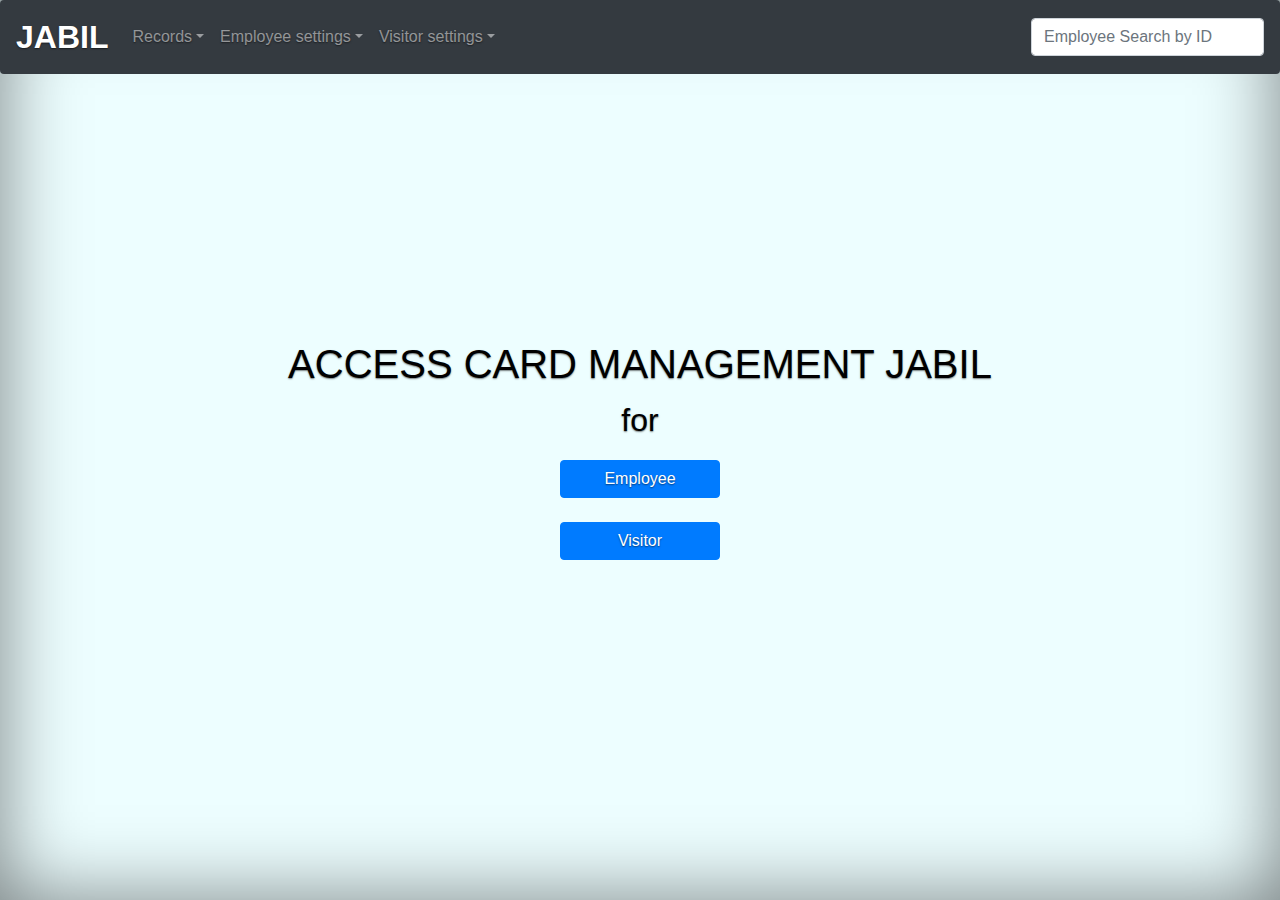
<file: index.html>
<!doctype html>
<html lang="en">
   <head>
      <meta charset="utf-8">
      <meta name="viewport" content="width=device-width, initial-scale=1, shrink-to-fit=no">
      <meta name="description" content="Jabil GBC access card record">
      <meta http-equiv="refresh" content="300;url=login.html" />
      <link rel="icon" href="jabil.png">
      <title>Jabil GBC ACCESS CARD HOME PAGE</title>
      <!-- Bootstrap core CSS -->
      <link href="css/bootstrap.min.css" rel="stylesheet">
      <!-- Custom styles for this template -->
      <link href="cover.css" rel="stylesheet">
   </head>
   <body class="text-center">
      <div class="cover-container d-flex w-100 h-100 p-2 mx-auto flex-column">
         <header class="masthead mb-auto">
            <div class="inner">
            <nav class="navbar navbar-expand-lg navbar-dark fixed-top bg-dark rounded">
               <a class="navbar-brand font-weight-bold"" href="index.html">JABIL</a>
              <button class="navbar-toggler" type="button" data-toggle="collapse" data-target="#navbarsExample05" aria-controls="navbarsExample05" aria-expanded="false" aria-label="Toggle navigation">
                <span class="navbar-toggler-icon"></span>
              </button>

              <div class="collapse navbar-collapse" id="navbarsExample05">
                <ul class="navbar-nav mr-auto">
                  <li class="nav-item dropdown">
                    <a class="nav-link dropdown-toggle" id="dropdown05" data-toggle="dropdown" aria-haspopup="true" aria-expanded="false">Records</a>
                    <div class="dropdown-menu" aria-labelledby="dropdown05">
                      <a class="dropdown-item" href="parkingwinners.php">Parking Winners</a>
                      <a class="dropdown-item" href="displayvisitors.php">Visitors</a>
                      <a class="dropdown-item" href="specialN.php">Special Need</a>                       
                      <a class="dropdown-item" href="displayallemployee.php">All employee</a>                      
                    </div>
                  </li>
                  <li class="nav-item dropdown">
                    <a class="nav-link dropdown-toggle" id="dropdown05" data-toggle="dropdown" aria-haspopup="true" aria-expanded="false">Employee settings</a>
                    <div class="dropdown-menu" aria-labelledby="dropdown05">
                      <a class="dropdown-item" href="resetdraw.html">Reset status</a>
                      <a class="dropdown-item" href="changestatus.html">Change status</a>
                    </div>
                  </li>
                  <li class="nav-item dropdown">
                    <a class="nav-link dropdown-toggle" id="dropdown05" data-toggle="dropdown" aria-haspopup="true" aria-expanded="false">Visitor settings</a>
                    <div class="dropdown-menu" aria-labelledby="dropdown05">
                      <a class="dropdown-item" href="assignserial.html">Assign Serial</a>
                      <a class="dropdown-item" href="showserial.php">Show Serial</a>
                    </div>
                  </li>

                </ul>
                <form class="form-inline my-2 my-md-0" action="employeesearch.php" method="POST">
                     <input type="number" class="form-control" name="id" id="inputID" placeholder="Employee Search by ID">
                </form>
              </div>
            </nav>
            </div>
         </header>
         <main role="main" class="inner cover">
            <h1 class="cover-heading">ACCESS CARD MANAGEMENT JABIL</h1>
            <p class="lead">for</p>
            <div>
               <a class="btn btn-primary" href="employee.html" role="button">Employee</a>
            </div>
            <div>
               <br>
               <a class="btn btn-primary" href="visitor.html" role="button">Visitor</a>
            </div>
         </main>
         <footer class="mastfoot mt-auto">
         </footer>
      </div>
      <!-- Bootstrap core JavaScript
         ================================================== -->
      <!-- Placed at the end of the document so the pages load faster -->
      <script src="https://code.jquery.com/jquery-3.3.1.slim.min.js" integrity="sha384-q8i/X+965DzO0rT7abK41JStQIAqVgRVzpbzo5smXKp4YfRvH+8abtTE1Pi6jizo" crossorigin="anonymous"></script>
      <script>window.jQuery || document.write('<script src="../../assets/js/vendor/jquery-slim.min.js"><\/script>')</script>
      <script src="js/bootstrap.min.js"></script>
   </body>
</html>
</file>
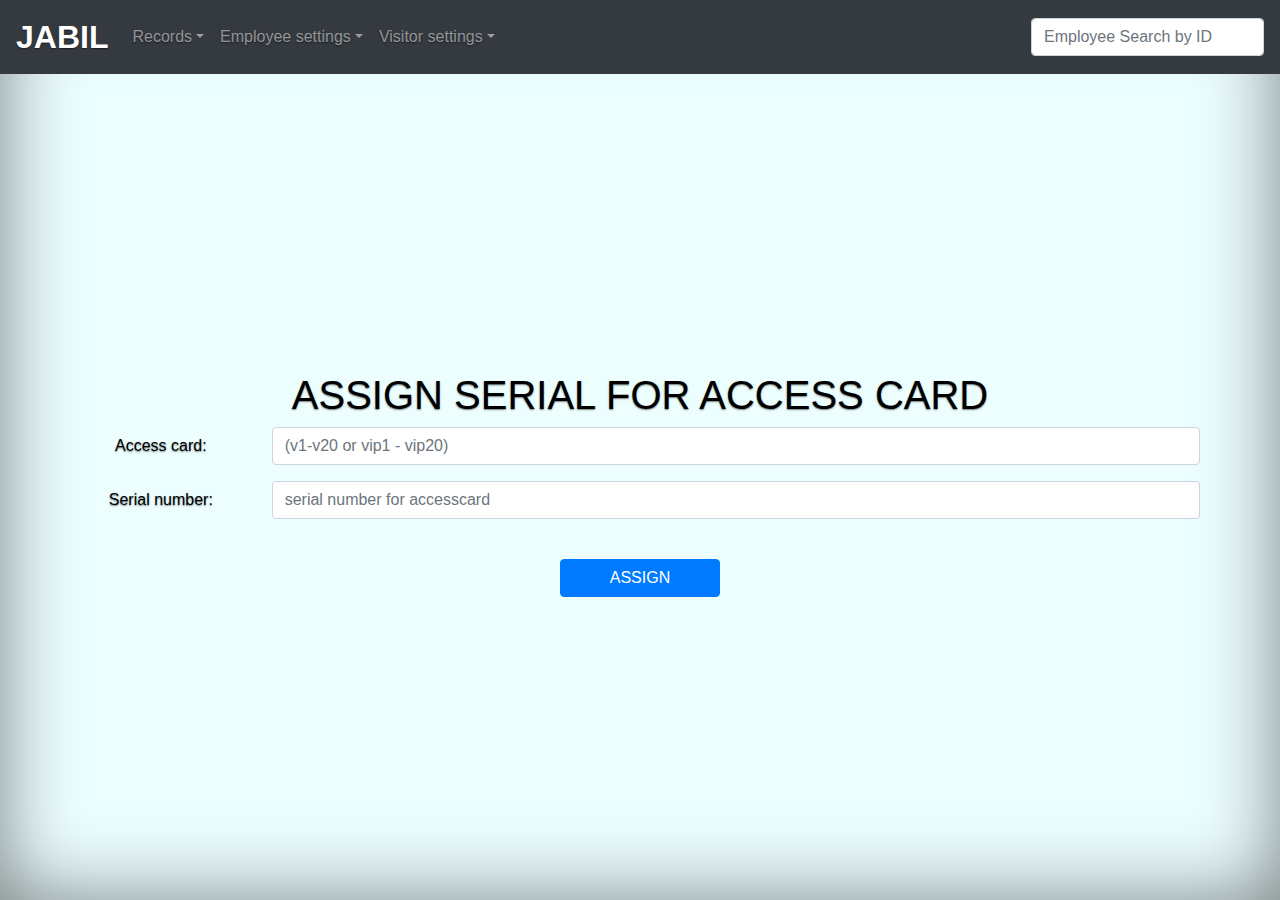
<file: assignserial.html>
<!doctype html>
<html lang="en">
   <head>
      <meta charset="utf-8">
      <meta name="viewport" content="width=device-width, initial-scale=1, shrink-to-fit=no">
      <meta name="description" content="Jabil GBC access card record">
      <link rel="icon" href="jabil.png">
      <title>Jabil GBC ASSIGN SERIAL</title>
      <!-- Bootstrap core CSS -->
      <link href="css/bootstrap.min.css" rel="stylesheet">
      <!-- Custom styles for this template -->
      <link href="cover.css" rel="stylesheet">
   </head>
   <body class="text-center">
      <div class="cover-container d-flex w-100 h-100 p-2 mx-auto flex-column">
         <header class="masthead mb-auto">
            <div class="inner">
               <nav class="navbar navbar-expand-lg navbar-dark fixed-top bg-dark">
               <a class="navbar-brand font-weight-bold"" href="index.html">JABIL</a>
              <button class="navbar-toggler" type="button" data-toggle="collapse" data-target="#navbarsExample05" aria-controls="navbarsExample05" aria-expanded="false" aria-label="Toggle navigation">
                <span class="navbar-toggler-icon"></span>
              </button>

              <div class="collapse navbar-collapse" id="navbarsExample05">
                <ul class="navbar-nav mr-auto">
                  <li class="nav-item dropdown">
                    <a class="nav-link dropdown-toggle"  id="dropdown05" data-toggle="dropdown" aria-haspopup="true" aria-expanded="false">Records</a>
                    <div class="dropdown-menu" aria-labelledby="dropdown05">
                      <a class="dropdown-item" href="parkingwinners.php">Parking Winners</a>
                      <a class="dropdown-item" href="displayvisitors.php">Visitors</a>
                      <a class="dropdown-item" href="specialN.php">Special Need</a> 
                    </div>
                  </li>
                  <li class="nav-item dropdown">
                    <a class="nav-link dropdown-toggle"  id="dropdown05" data-toggle="dropdown" aria-haspopup="true" aria-expanded="false">Employee settings</a>
                    <div class="dropdown-menu" aria-labelledby="dropdown05">
                      <a class="dropdown-item" href="resetdraw.html">Reset status</a>
                      <a class="dropdown-item" href="changestatus.html">Change status</a>
                    </div>
                  </li>
                  <li class="nav-item dropdown">
                    <a class="nav-link dropdown-toggle" id="dropdown05" data-toggle="dropdown" aria-haspopup="true" aria-expanded="false">Visitor settings</a>
                    <div class="dropdown-menu" aria-labelledby="dropdown05">
                      <a class="dropdown-item" href="assignserial.html">Assign Serial</a>
                      <a class="dropdown-item" href="showserial.php">Show Serial</a>
                    </div>
                  </li>

                </ul>
                <form class="form-inline my-2 my-md-0" action="employeesearch.php" method="POST">
                     <input type="number" class="form-control" name="id" id="inputID" placeholder="Employee Search by ID">
                </form>
              </div>
            </nav>
            </div>
            <hr style="height:35px">
         </header>
         <main role="main" class="inner cover">
            <h1 class="cover-heading">ASSIGN SERIAL FOR ACCESS CARD</h1>
            <form id="formcontainer" action="assignserial.php" method="POST">
               <div class="form-group row">
                  <label for="inputaccesscard" class="col-sm-2 col-form-label">Access card:</label>
                  <div class="col-sm-10">
                     <input type="text" class="form-control" name="accesscard" id="inputaccesscard" placeholder="(v1-v20 or vip1 - vip20)" required>
                  </div>
               </div>
               <div class="form-group row">
                  <label for="serial" class="col-sm-2 col-form-label">Serial number:</label>
                  <div class="col-sm-10">
                     <input type="number" class="form-control" name="serial" id="serial" placeholder="serial number for accesscard" required>
                  </div>
               </div>
               <br>
               <div>
                  <input type="submit" class="btn btn-primary"  value="ASSIGN">
               </div>
            </form>
         </main>
         <footer class="mastfoot mt-auto">
         </footer>
      </div>
      <!-- Bootstrap core JavaScript
         ================================================== -->
      <!-- Placed at the end of the document so the pages load faster -->
      <script src="https://code.jquery.com/jquery-3.3.1.slim.min.js" integrity="sha384-q8i/X+965DzO0rT7abK41JStQIAqVgRVzpbzo5smXKp4YfRvH+8abtTE1Pi6jizo" crossorigin="anonymous"></script>
      <script>window.jQuery || document.write('<script src="../../assets/js/vendor/jquery-slim.min.js"><\/script>')</script>
      <script src="js/bootstrap.min.js"></script>
   </body>
</html>
</file>
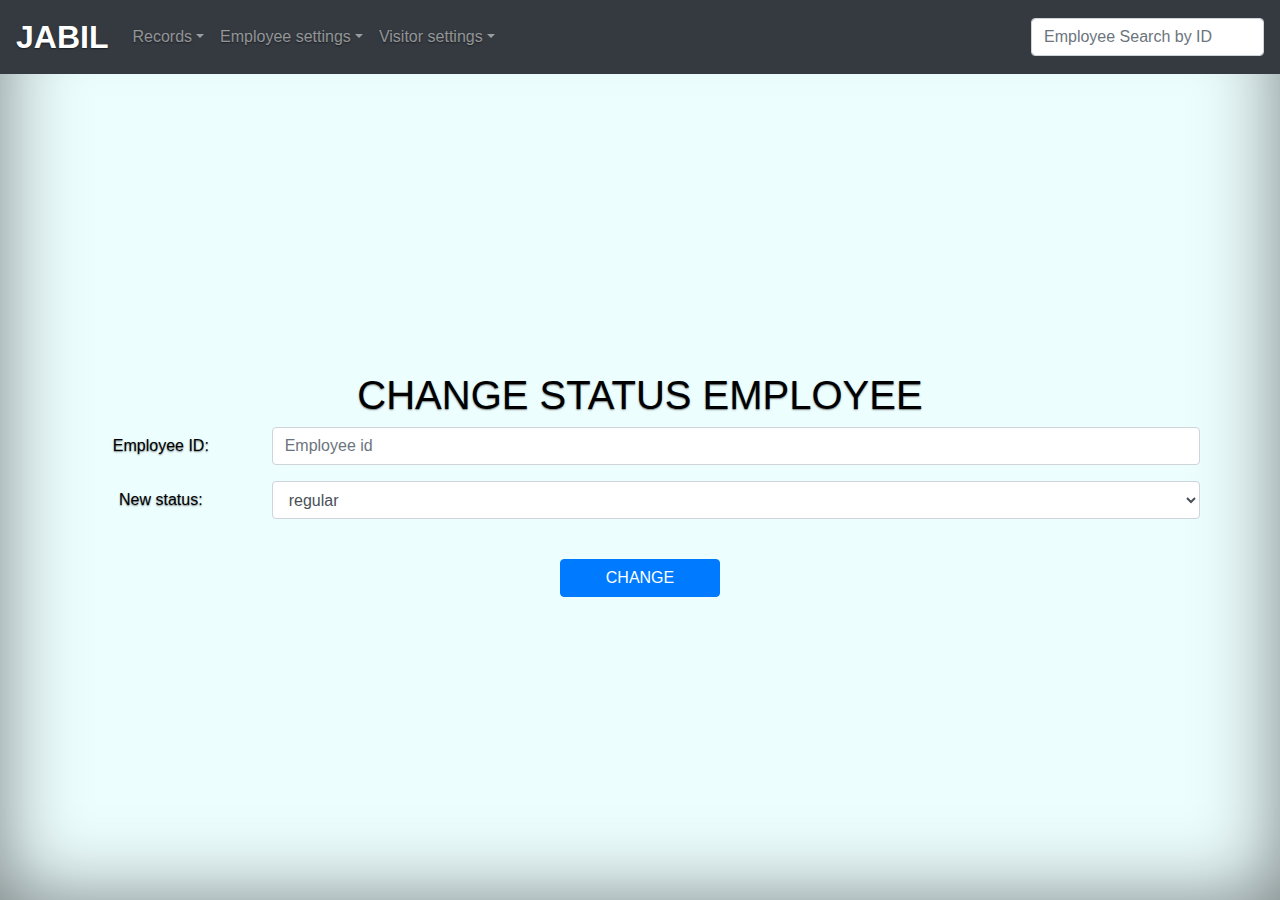
<file: changestatus.html>
<!doctype html>
<html lang="en">
   <head>
      <meta charset="utf-8">
      <meta name="viewport" content="width=device-width, initial-scale=1, shrink-to-fit=no">
      <meta name="description" content="Jabil GBC access card record">
      <link rel="icon" href="jabil.png">
      <title>Jabil GBC CHANGE STATUS</title>
      <!-- Bootstrap core CSS -->
      <link href="css/bootstrap.min.css" rel="stylesheet">
      <!-- Custom styles for this template -->
      <link href="cover.css" rel="stylesheet">
   </head>
   <body class="text-center">
      <div class="cover-container d-flex w-100 h-100 p-2 mx-auto flex-column">
         <header class="masthead mb-auto">
            <div class="inner">
               <nav class="navbar navbar-expand-lg navbar-dark fixed-top bg-dark">
               <a class="navbar-brand font-weight-bold"" href="index.html">JABIL</a>
              <button class="navbar-toggler" type="button" data-toggle="collapse" data-target="#navbarsExample05" aria-controls="navbarsExample05" aria-expanded="false" aria-label="Toggle navigation">
                <span class="navbar-toggler-icon"></span>
              </button>

              <div class="collapse navbar-collapse" id="navbarsExample05">
                <ul class="navbar-nav mr-auto">
                  <li class="nav-item dropdown">
                    <a class="nav-link dropdown-toggle" id="dropdown05" data-toggle="dropdown" aria-haspopup="true" aria-expanded="false">Records</a>
                    <div class="dropdown-menu" aria-labelledby="dropdown05">
                      <a class="dropdown-item" href="parkingwinners.php">Parking Winners</a>
                      <a class="dropdown-item" href="displayvisitors.php">Visitors</a>
                      <a class="dropdown-item" href="specialN.php">Special Need</a> 
                    </div>
                  </li>
                  <li class="nav-item dropdown">
                    <a class="nav-link dropdown-toggle" id="dropdown05" data-toggle="dropdown" aria-haspopup="true" aria-expanded="false">Employee settings</a>
                    <div class="dropdown-menu" aria-labelledby="dropdown05">
                      <a class="dropdown-item" href="resetdraw.html">Reset status</a>
                      <a class="dropdown-item" href="changestatus.html">Change status</a>
                    </div>
                  </li>
                  <li class="nav-item dropdown">
                    <a class="nav-link dropdown-toggle" id="dropdown05" data-toggle="dropdown" aria-haspopup="true" aria-expanded="false">Visitor settings</a>
                    <div class="dropdown-menu" aria-labelledby="dropdown05">
                      <a class="dropdown-item" href="assignserial.html">Assign Serial</a>
                      <a class="dropdown-item" href="showserial.php">Show Serial</a>
                    </div>
                  </li>

                </ul>
                <form class="form-inline my-2 my-md-0" action="employeesearch.php" method="POST">
                     <input type="number" class="form-control" name="id" id="inputID" placeholder="Employee Search by ID">
                </form>
              </div>
            </nav>
            </div>
            <hr style="height:35px">
         </header>
         <main role="main" class="inner cover">
            <h1 class="cover-heading">CHANGE STATUS EMPLOYEE</h1>
            <form id="formcontainer" action="changestatus.php" method="POST">
               <div class="form-group row">
                  <label for="inputid" class="col-sm-2 col-form-label">Employee ID:</label>
                  <div class="col-sm-10">
                     <input type="text" class="form-control" name="id" id="inputid" placeholder="Employee id" required>
                  </div>
               </div>
               <div class="form-group row">
                  <label for="inputnewstatus" class="col-sm-2 col-form-label">New status:</label>
                  <div class="col-sm-10">
                     <select class="form-control" name="newstatus" id="inputnewstatus">
                        <option>regular</option>
                        <option>winner</option>
                        <option>executive</option>
                        <option>specialN</option>
                     </select>
                  </div>
               </div>
               <br>
               <div>
                  <input type="submit" class="btn btn-primary"  value="CHANGE">
               </div>
            </form>
         </main>
         <footer class="mastfoot mt-auto">
         </footer>
      </div>
      <!-- Bootstrap core JavaScript
         ================================================== -->
      <!-- Placed at the end of the document so the pages load faster -->
      <script src="https://code.jquery.com/jquery-3.3.1.slim.min.js" integrity="sha384-q8i/X+965DzO0rT7abK41JStQIAqVgRVzpbzo5smXKp4YfRvH+8abtTE1Pi6jizo" crossorigin="anonymous"></script>
      <script>window.jQuery || document.write('<script src="../../assets/js/vendor/jquery-slim.min.js"><\/script>')</script>
      <script src="js/bootstrap.min.js"></script>
   </body>
</html>
</file>
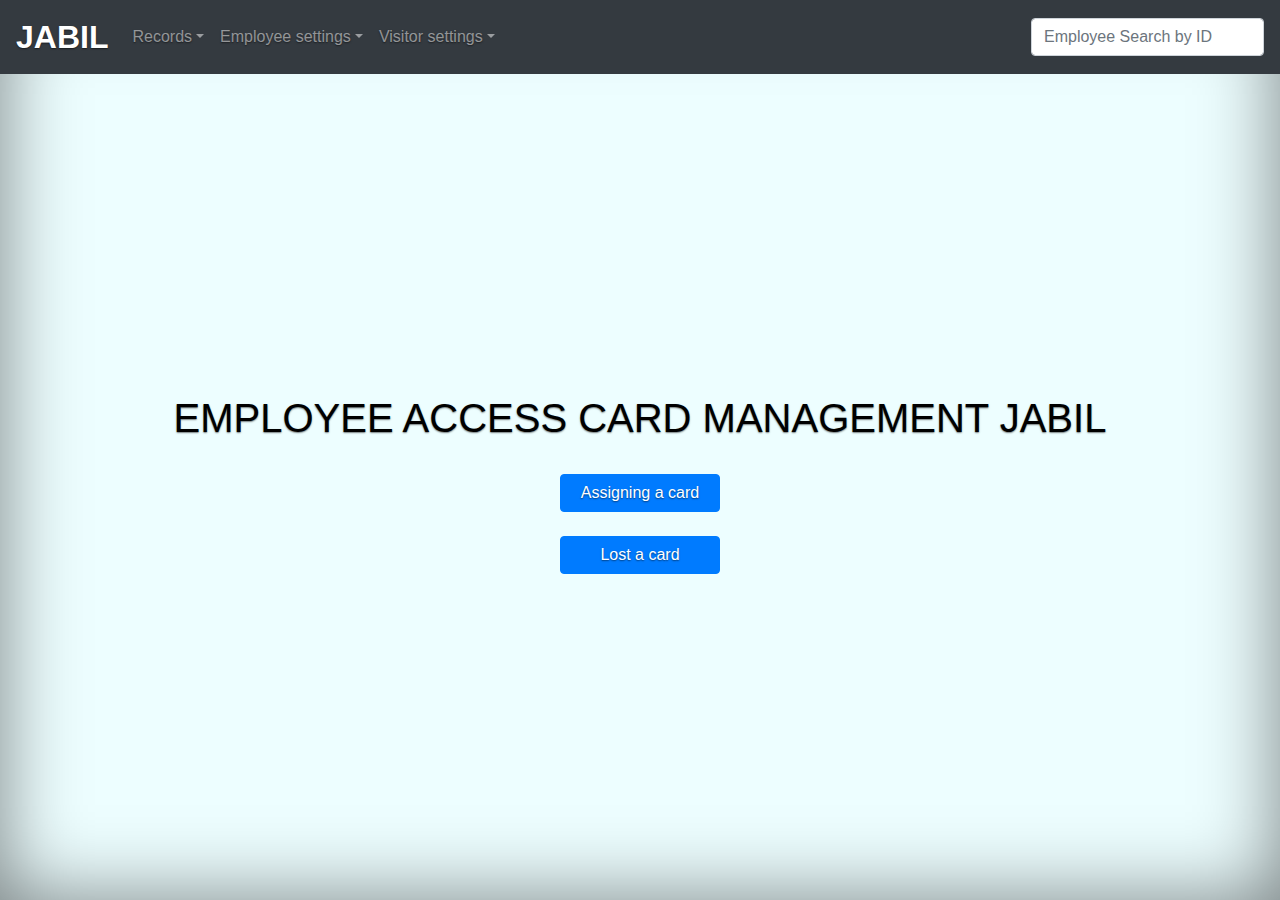
<file: employee.html>
<!doctype html>
<html lang="en">
   <head>
      <meta charset="utf-8">
      <meta name="viewport" content="width=device-width, initial-scale=1, shrink-to-fit=no">
      <meta name="description" content="Jabil GBC access card record">
      <link rel="icon" href="jabil.png">
      <title>Jabil GBC EMPLOYEE SETTINGS</title>
      <!-- Bootstrap core CSS -->
      <link href="css/bootstrap.min.css" rel="stylesheet">
      <!-- Custom styles for this template -->
      <link href="cover.css" rel="stylesheet">
   </head>
   <body class="text-center">
      <div class="cover-container d-flex w-100 h-100 p-2 mx-auto flex-column">
         <header class="masthead mb-auto">
            <div class="inner">
               <nav class="navbar navbar-expand-lg navbar-dark fixed-top bg-dark">
               <a class="navbar-brand font-weight-bold"" href="index.html">JABIL</a>
              <button class="navbar-toggler" type="button" data-toggle="collapse" data-target="#navbarsExample05" aria-controls="navbarsExample05" aria-expanded="false" aria-label="Toggle navigation">
                <span class="navbar-toggler-icon"></span>
              </button>

              <div class="collapse navbar-collapse" id="navbarsExample05">
                <ul class="navbar-nav mr-auto">
                  <li class="nav-item dropdown">
                    <a class="nav-link dropdown-toggle" href="https://example.com" id="dropdown05" data-toggle="dropdown" aria-haspopup="true" aria-expanded="false">Records</a>
                    <div class="dropdown-menu" aria-labelledby="dropdown05">
                      <a class="dropdown-item" href="parkingwinners.php">Parking Winners</a>
                      <a class="dropdown-item" href="displayvisitors.php">Visitors</a>
                    </div>
                  </li>
                  <li class="nav-item dropdown">
                    <a class="nav-link dropdown-toggle" href="https://example.com" id="dropdown05" data-toggle="dropdown" aria-haspopup="true" aria-expanded="false">Employee settings</a>
                    <div class="dropdown-menu" aria-labelledby="dropdown05">
                      <a class="dropdown-item" href="resetdraw.html">Reset status</a>
                      <a class="dropdown-item" href="changestatus.html">Change status</a>
                    </div>
                  </li>
                  <li class="nav-item dropdown">
                    <a class="nav-link dropdown-toggle" href="https://example.com" id="dropdown05" data-toggle="dropdown" aria-haspopup="true" aria-expanded="false">Visitor settings</a>
                    <div class="dropdown-menu" aria-labelledby="dropdown05">
                      <a class="dropdown-item" href="assignserial.html">Assign Serial</a>
                      <a class="dropdown-item" href="showserial.php">Show Serial</a>
                    </div>
                  </li>

                </ul>
                <form class="form-inline my-2 my-md-0" action="employeesearch.php" method="POST">
                     <input type="number" class="form-control" name="id" id="inputID" placeholder="Employee Search by ID">
                </form>
              </div>
            </nav>
            </div>
            <hr style="height:35px">
         </header>
         <main role="main" class="inner cover">
            <h1 class="cover-heading">EMPLOYEE ACCESS CARD MANAGEMENT JABIL</h1>
            <div>
               <br>
               <a class="btn btn-primary" href="newhire.html" role="button">Assigning a card</a>
            </div>
            <div>
               <br>
               <a class="btn btn-primary" href="lost.html" role="button">Lost a card</a>
            </div>
         </main>
         <footer class="mastfoot mt-auto">
         </footer>
      </div>
      <!-- Bootstrap core JavaScript
         ================================================== -->
      <!-- Placed at the end of the document so the pages load faster -->
      <script src="https://code.jquery.com/jquery-3.3.1.slim.min.js" integrity="sha384-q8i/X+965DzO0rT7abK41JStQIAqVgRVzpbzo5smXKp4YfRvH+8abtTE1Pi6jizo" crossorigin="anonymous"></script>
      <script>window.jQuery || document.write('<script src="../../assets/js/vendor/jquery-slim.min.js"><\/script>')</script>
      <script src="js/bootstrap.min.js"></script>
   </body>
</html>
</file>
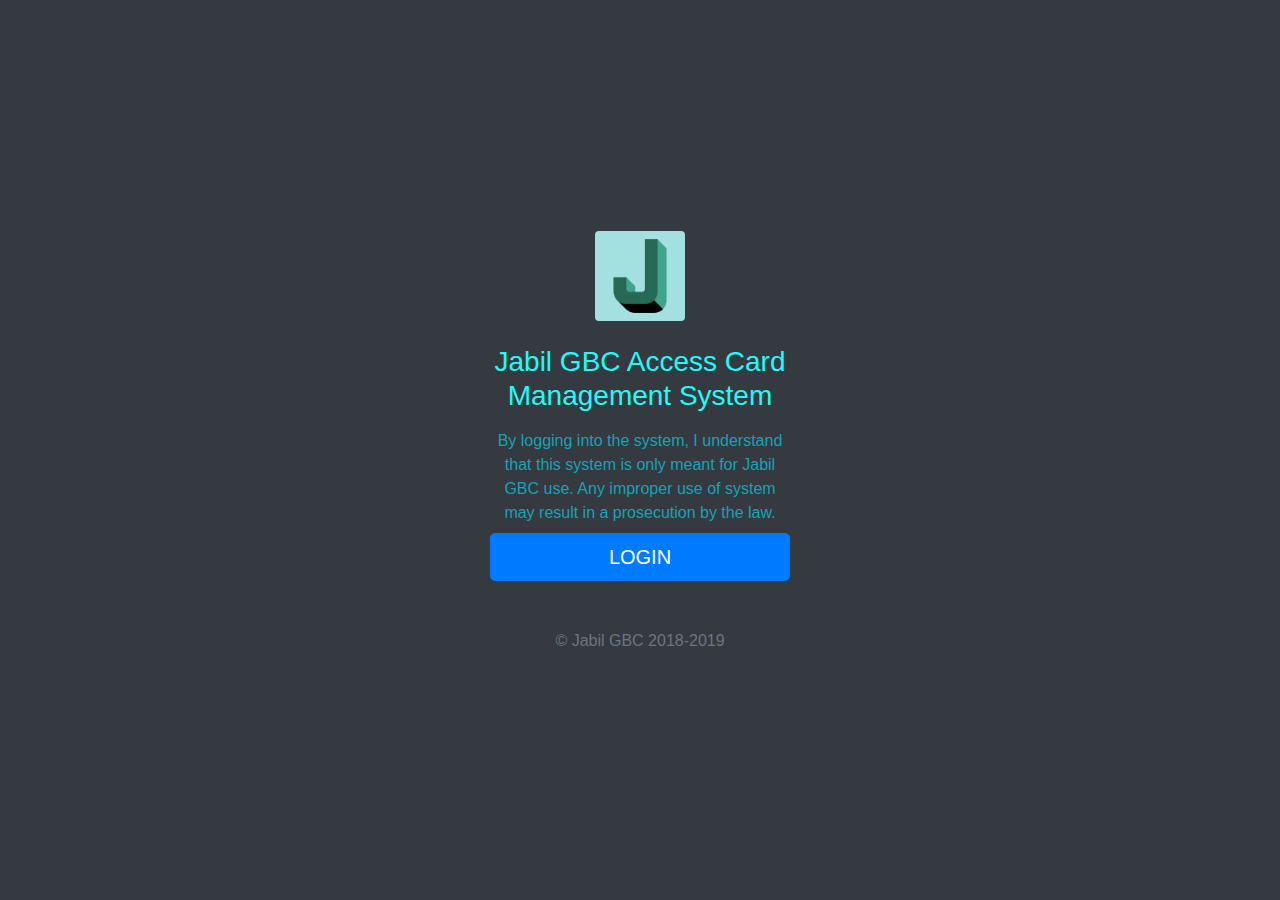
<file: login.html>
<!doctype html>
<html lang="en">
  <head>
    <meta charset="utf-8">
    <meta name="viewport" content="width=device-width, initial-scale=1, shrink-to-fit=no">
    <meta name="description" content="">
    <meta name="author" content="">
    <link rel="icon" href="jabil.png">

    <title>Signin Template for Bootstrap</title>

    <!-- Bootstrap core CSS -->
      <link href="css/bootstrap.min.css" rel="stylesheet">

    <!-- Custom styles for this template -->
    <link href="signin.css" rel="stylesheet">
  </head>

  <body class="text-center bg-dark">
    <form class="form-signin">
      <img class="mb-4 rounded" src="logo.jpg" alt="" width="90" height="90">
      <h1 class="h3 mb-3 font-weight-normal h1-color" >Jabil GBC Access Card Management System</h1>
        <label>
          <h13 class="text-info"> By logging into the system, I understand that this system is only meant for Jabil GBC use. Any improper use of system may result in a prosecution by the law.</h13>
        </label>

      <a class="btn btn-lg btn-primary btn-block" href="index.html">LOGIN</a>
      <p class="mt-5 mb-3 text-muted">&copy; Jabil GBC 2018-2019</p>
    </form>
  </body>
</html>
</file>
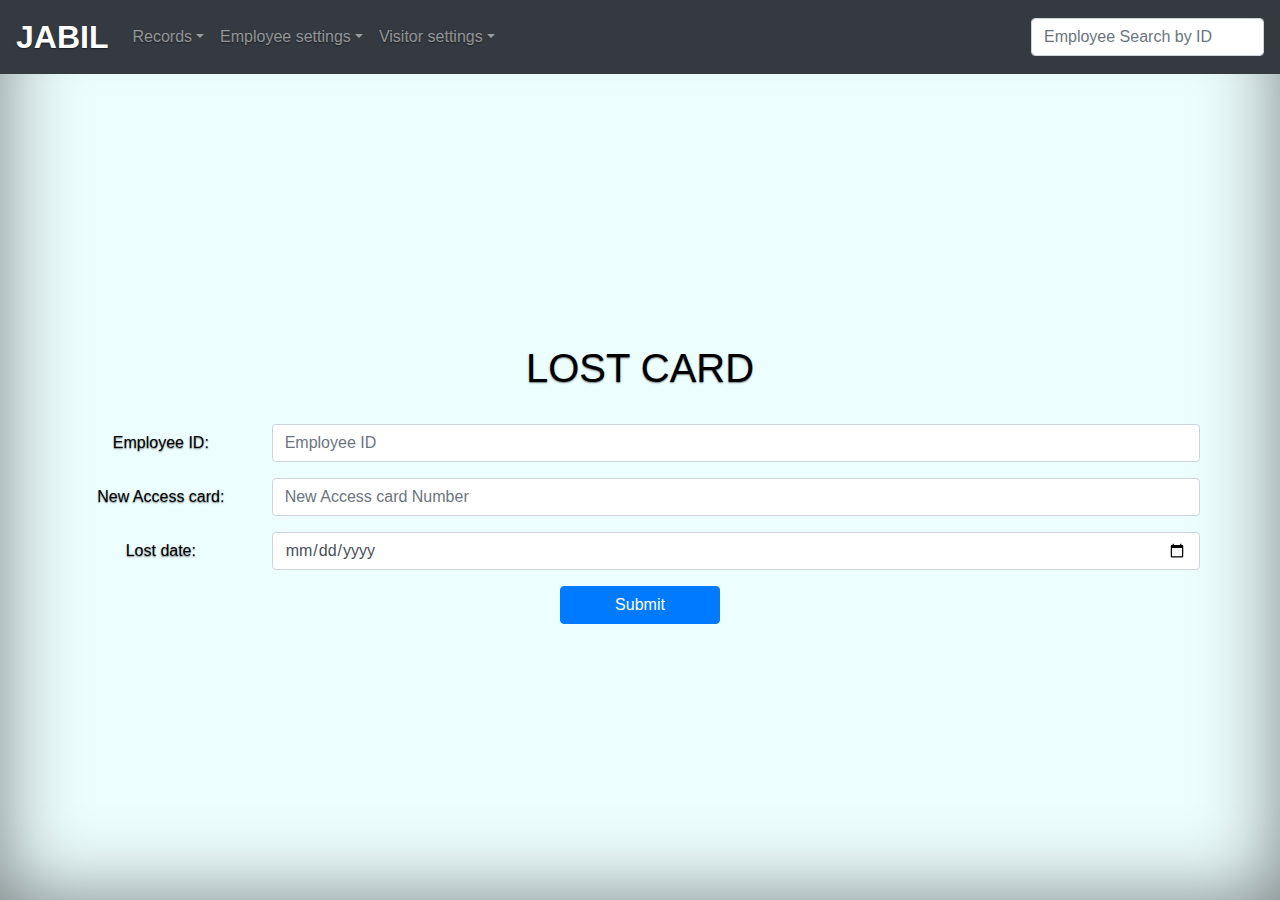
<file: lost.html>
<!doctype html>
<html lang="en">
   <head>
      <meta charset="utf-8">
      <meta name="viewport" content="width=device-width, initial-scale=1, shrink-to-fit=no">
      <meta name="description" content="Jabil GBC access card record">
      <link rel="icon" href="jabil.png">
      <title>JABIL GBC CARD LOST</title>
      <!-- Bootstrap core CSS -->
      <link href="css/bootstrap.min.css" rel="stylesheet">
      <!-- Custom styles for this template -->
      <link href="cover.css" rel="stylesheet">
   </head>
   <body class="text-center">
      <div class="cover-container d-flex w-100 h-100 p-2 mx-auto flex-column">
         <header class="masthead mb-auto">
            <div class="inner">
               <nav class="navbar navbar-expand-lg navbar-dark fixed-top bg-dark">
               <a class="navbar-brand font-weight-bold"" href="index.html">JABIL</a>
              <button class="navbar-toggler" type="button" data-toggle="collapse" data-target="#navbarsExample05" aria-controls="navbarsExample05" aria-expanded="false" aria-label="Toggle navigation">
                <span class="navbar-toggler-icon"></span>
              </button>

              <div class="collapse navbar-collapse" id="navbarsExample05">
                <ul class="navbar-nav mr-auto">
                  <li class="nav-item dropdown">
                    <a class="nav-link dropdown-toggle" id="dropdown05" data-toggle="dropdown" aria-haspopup="true" aria-expanded="false">Records</a>
                    <div class="dropdown-menu" aria-labelledby="dropdown05">
                      <a class="dropdown-item" href="parkingwinners.php">Parking Winners</a>
                      <a class="dropdown-item" href="displayvisitors.php">Visitors</a>
                      <a class="dropdown-item" href="specialN.php">Special Need</a> 
                    </div>
                  </li>
                  <li class="nav-item dropdown">
                    <a class="nav-link dropdown-toggle" id="dropdown05" data-toggle="dropdown" aria-haspopup="true" aria-expanded="false">Employee settings</a>
                    <div class="dropdown-menu" aria-labelledby="dropdown05">
                      <a class="dropdown-item" href="resetdraw.html">Reset status</a>
                      <a class="dropdown-item" href="changestatus.html">Change status</a>
                    </div>
                  </li>
                  <li class="nav-item dropdown">
                    <a class="nav-link dropdown-toggle"  id="dropdown05" data-toggle="dropdown" aria-haspopup="true" aria-expanded="false">Visitor settings</a>
                    <div class="dropdown-menu" aria-labelledby="dropdown05">
                      <a class="dropdown-item" href="assignserial.html">Assign Serial</a>
                      <a class="dropdown-item" href="showserial.php">Show Serial</a>
                    </div>
                  </li>

                </ul>
                <form class="form-inline my-2 my-md-0" action="employeesearch.php" method="POST">
                     <input type="number" class="form-control" name="id" id="inputID" placeholder="Employee Search by ID">
                </form>
              </div>
            </nav>
            </div>
            <hr style="height:35px">
         </header>
         <main role="main" class="innercover">
            <h1 class="cover-heading">LOST CARD</h1>
            <br>
            <form id="formcontainer" action="lost.php" method="POST">
               <div class="form-group row">
                  <label for="inputID" class="col-sm-2 col-form-label">Employee ID:</label>
                  <div class="col-sm-10">
                     <input type="number" class="form-control" name="id" id="inputID" placeholder="Employee ID">
                  </div>
               </div>
               <div class="form-group row">
                  <label for="accesscardNumber" class="col-sm-2 col-form-label">New Access card:</label>
                  <div class="col-sm-10">
                     <input type="number" class="form-control" name="newaccesscard" id="newaccesscardNumber" placeholder="New Access card Number" required>
                  </div>
               </div>
               <div class="form-group row">
                  <label for="lostDate" class="col-sm-2 col-form-label">Lost date:</label>
                  <div class="col-sm-10">
                     <input type="date" class="form-control" name="lostdate" id="lostDate" placeholder="lost card date" required>
                  </div>
               </div>
               <div>
                  <input type="submit" class="btn btn-primary"  value="Submit">
               </div>
            </form>
         </main>
         <footer class="mastfoot mt-auto">
         </footer>
      </div>
      <!-- Bootstrap core JavaScript
         ================================================== -->
      <!-- Placed at the end of the document so the pages load faster -->
      <script src="https://code.jquery.com/jquery-3.3.1.slim.min.js" integrity="sha384-q8i/X+965DzO0rT7abK41JStQIAqVgRVzpbzo5smXKp4YfRvH+8abtTE1Pi6jizo" crossorigin="anonymous"></script>
      <script>window.jQuery || document.write('<script src="../../assets/js/vendor/jquery-slim.min.js"><\/script>')</script>
      <script src="js/bootstrap.min.js"></script>
   </body>
</html>
</file>
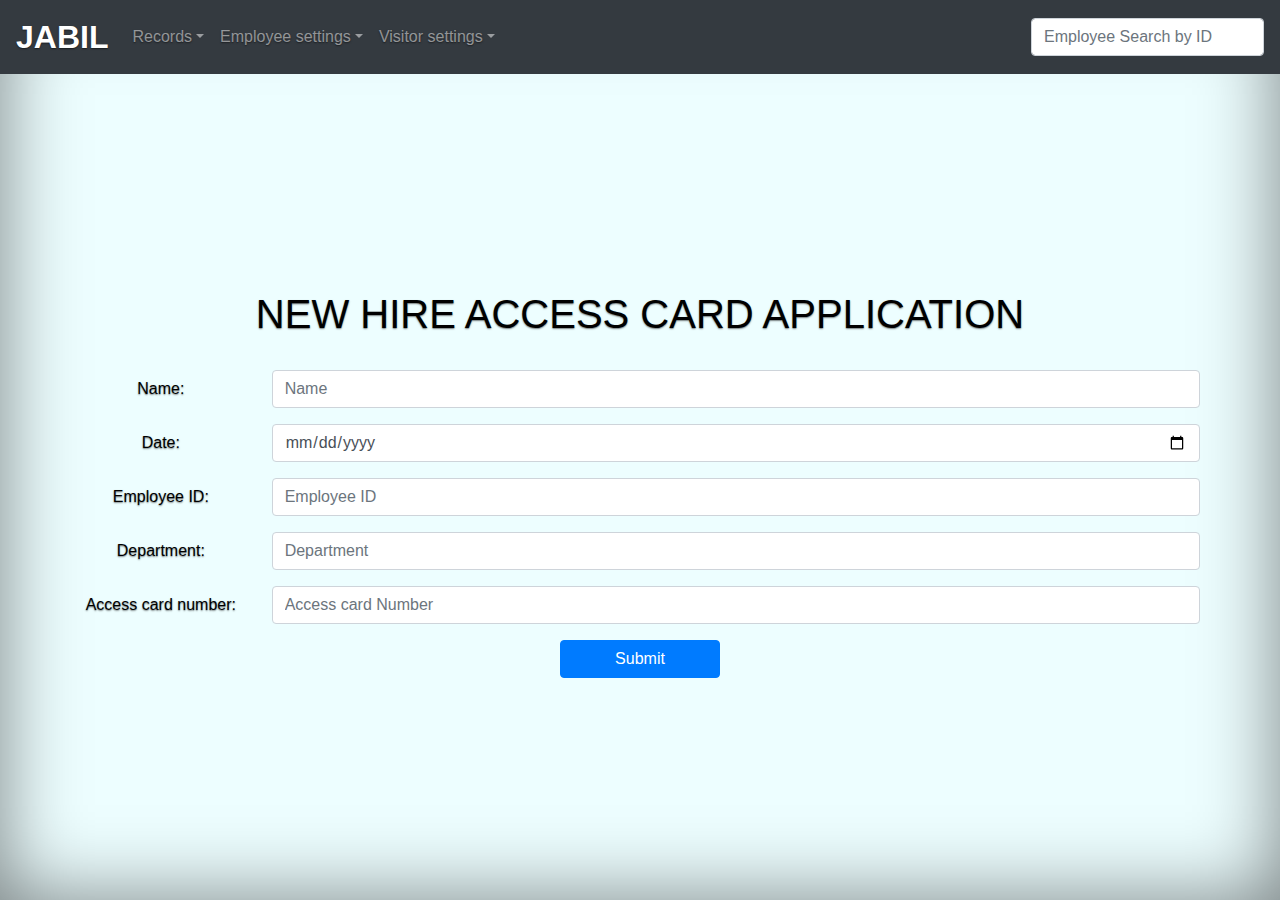
<file: newhire.html>
<!doctype html>
<html lang="en">
   <head>
      <meta charset="utf-8">
      <meta name="viewport" content="width=device-width, initial-scale=1, shrink-to-fit=no">
      <meta name="description" content="Jabil GBC access card record">
      <link rel="icon" href="jabil.png">
      <title>NEW HIRE ACCESS CARD ASSIGNMENT</title>
      <!-- Bootstrap core CSS -->
      <link href="css/bootstrap.min.css" rel="stylesheet">
      <!-- Custom styles for this template -->
      <link href="cover.css" rel="stylesheet">
   </head>
   <body class="text-center">
      <div class="cover-container d-flex w-100 h-100 p-2 mx-auto flex-column">
         <header class="masthead mb-auto">
            <div class="inner">
               <nav class="navbar navbar-expand-lg navbar-dark fixed-top bg-dark">
               <a class="navbar-brand font-weight-bold"" href="index.html">JABIL</a>
              <button class="navbar-toggler" type="button" data-toggle="collapse" data-target="#navbarsExample05" aria-controls="navbarsExample05" aria-expanded="false" aria-label="Toggle navigation">
                <span class="navbar-toggler-icon"></span>
              </button>

              <div class="collapse navbar-collapse" id="navbarsExample05">
                <ul class="navbar-nav mr-auto">
                  <li class="nav-item dropdown">
                    <a class="nav-link dropdown-toggle"  id="dropdown05" data-toggle="dropdown" aria-haspopup="true" aria-expanded="false">Records</a>
                    <div class="dropdown-menu" aria-labelledby="dropdown05">
                      <a class="dropdown-item" href="parkingwinners.php">Parking Winners</a>
                      <a class="dropdown-item" href="displayvisitors.php">Visitors</a>
                      <a class="dropdown-item" href="specialN.php">Special Need</a> 
                    </div>
                  </li>
                  <li class="nav-item dropdown">
                    <a class="nav-link dropdown-toggle" id="dropdown05" data-toggle="dropdown" aria-haspopup="true" aria-expanded="false">Employee settings</a>
                    <div class="dropdown-menu" aria-labelledby="dropdown05">
                      <a class="dropdown-item" href="resetdraw.html">Reset status</a>
                      <a class="dropdown-item" href="changestatus.html">Change status</a>
                    </div>
                  </li>
                  <li class="nav-item dropdown">
                    <a class="nav-link dropdown-toggle"  id="dropdown05" data-toggle="dropdown" aria-haspopup="true" aria-expanded="false">Visitor settings</a>
                    <div class="dropdown-menu" aria-labelledby="dropdown05">
                      <a class="dropdown-item" href="assignserial.html">Assign Serial</a>
                      <a class="dropdown-item" href="showserial.php">Show Serial</a>
                    </div>
                  </li>

                </ul>
                <form class="form-inline my-2 my-md-0" action="employeesearch.php" method="POST">
                     <input type="number" class="form-control" name="id" id="inputID" placeholder="Employee Search by ID">
                </form>
              </div>
            </nav>
            </div>
            <hr style="height:35px">
         </header>
         <main role="main" class="inner cover">
            <h1 class="cover-heading">NEW HIRE ACCESS CARD APPLICATION</h1>
            <br>
            <form id="formcontainer" action="storing.php" method="POST">
               <div class="form-group row">
                  <label for="inputName" class="col-sm-2 col-form-label">Name:</label>
                  <div class="col-sm-10">
                     <input type="name" class="form-control" name="name" id="inputName" placeholder="Name" required>
                  </div>
               </div>
               <div class="form-group row">
                  <label for="inputDate" class="col-sm-2 col-form-label">Date:</label>
                  <div class="col-sm-10">
                     <input type="date" class="form-control" name="date" id="inputDate" placeholder="Date" required>
                  </div>
               </div>
               <div class="form-group row">
                  <label for="inputID" class="col-sm-2 col-form-label">Employee ID:</label>
                  <div class="col-sm-10">
                     <input type="number" class="form-control" name="id" id="inputID" placeholder="Employee ID" required>
                  </div>
               </div>
               <div class="form-group row">
                  <label for="inputDepartment" class="col-sm-2 col-form-label">Department:</label>
                  <div class="col-sm-10">
                     <input type="text" class="form-control" name="department" id="inputDepartment" placeholder="Department" required>
                  </div>
               </div>
               <div class="form-group row">
                  <label for="accesscardNumber" class="col-sm-2 col-form-label">Access card number:</label>
                  <div class="col-sm-10">
                     <input type="name" class="form-control" name="accesscard" id="accesscardNumber" placeholder="Access card Number" required>
                  </div>
               </div>
               <div>
                  <input type="submit" class="btn btn-primary"  value="Submit">
               </div>
            </form>
         </main>
         <footer class="mastfoot mt-auto">
         </footer>
      </div>
      <!-- Bootstrap core JavaScript
         ================================================== -->
      <!-- Placed at the end of the document so the pages load faster -->
      <script src="https://code.jquery.com/jquery-3.3.1.slim.min.js" integrity="sha384-q8i/X+965DzO0rT7abK41JStQIAqVgRVzpbzo5smXKp4YfRvH+8abtTE1Pi6jizo" crossorigin="anonymous"></script>
      <script>window.jQuery || document.write('<script src="../../assets/js/vendor/jquery-slim.min.js"><\/script>')</script>
      <script src="js/bootstrap.min.js"></script>
   </body>
</html>
</file>
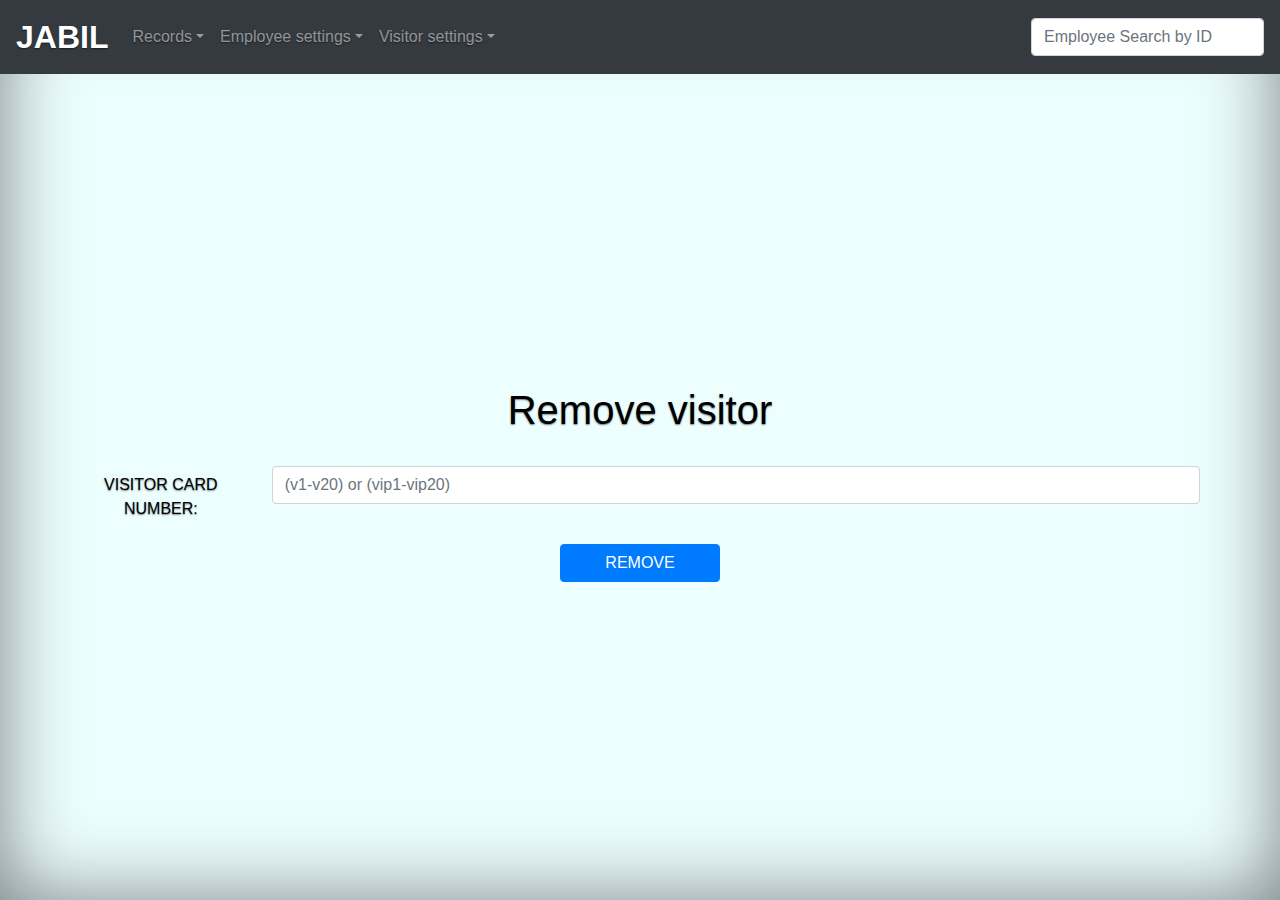
<file: removevisitor.html>
<!doctype html>
<html lang="en">
   <head>
      <meta charset="utf-8">
      <meta name="viewport" content="width=device-width, initial-scale=1, shrink-to-fit=no">
      <meta name="description" content="Jabil GBC access card record">
      <link rel="icon" href="jabil.png">
      <title>JABIL GBC REMOVE VISITORS</title>
      <!-- Bootstrap core CSS -->
      <link href="css/bootstrap.min.css" rel="stylesheet">
      <!-- Custom styles for this template -->
      <link href="cover.css" rel="stylesheet">
   </head>
   <body class="text-center">
      <div class="cover-container d-flex w-100 h-100 p-2 mx-auto flex-column">
         <header class="masthead mb-auto">
            <div class="inner">
               <nav class="navbar navbar-expand-lg navbar-dark fixed-top bg-dark">
               <a class="navbar-brand font-weight-bold"" href="index.html">JABIL</a>
              <button class="navbar-toggler" type="button" data-toggle="collapse" data-target="#navbarsExample05" aria-controls="navbarsExample05" aria-expanded="false" aria-label="Toggle navigation">
                <span class="navbar-toggler-icon"></span>
              </button>

              <div class="collapse navbar-collapse" id="navbarsExample05">
                <ul class="navbar-nav mr-auto">
                  <li class="nav-item dropdown">
                    <a class="nav-link dropdown-toggle" id="dropdown05" data-toggle="dropdown" aria-haspopup="true" aria-expanded="false">Records</a>
                    <div class="dropdown-menu" aria-labelledby="dropdown05">
                      <a class="dropdown-item" href="parkingwinners.php">Parking Winners</a>
                      <a class="dropdown-item" href="displayvisitors.php">Visitors</a>
                      <a class="dropdown-item" href="specialN.php">Special Need</a>                      
                    </div>
                  </li>
                  <li class="nav-item dropdown">
                    <a class="nav-link dropdown-toggle" id="dropdown05" data-toggle="dropdown" aria-haspopup="true" aria-expanded="false">Employee settings</a>
                    <div class="dropdown-menu" aria-labelledby="dropdown05">
                      <a class="dropdown-item" href="resetdraw.html">Reset status</a>
                      <a class="dropdown-item" href="changestatus.html">Change status</a>
                    </div>
                  </li>
                  <li class="nav-item dropdown">
                    <a class="nav-link dropdown-toggle" id="dropdown05" data-toggle="dropdown" aria-haspopup="true" aria-expanded="false">Visitor settings</a>
                    <div class="dropdown-menu" aria-labelledby="dropdown05">
                      <a class="dropdown-item" href="assignserial.html">Assign Serial</a>
                      <a class="dropdown-item" href="showserial.php">Show Serial</a>
                    </div>
                  </li>

                </ul>
                <form class="form-inline my-2 my-md-0" action="employeesearch.php" method="POST">
                     <input type="number" class="form-control" name="id" id="inputID" placeholder="Employee Search by ID">
                </form>
              </div>
            </nav>
            </div>
            <hr style="height:35px">
         </header>
         <main role="main" class="innercover">
            <h1 class="cover-heading">Remove visitor</h1>
            <br>
            <form id="formcontainer" action="removevisitor.php" method="POST">
               <div class="form-group row">
                  <label for="inputaccesscard" class="col-sm-2 col-form-label">VISITOR CARD NUMBER:</label>
                  <div class="col-sm-10">
                     <input type="text" class="form-control" name="accesscard" id="inputaccesscard" placeholder="(v1-v20) or (vip1-vip20)" required>
                  </div>
               </div>
               <div>
                  <input type="submit" class="btn btn-primary"  value="REMOVE">
               </div>
            </form>
         </main>
         <footer class="mastfoot mt-auto">
         </footer>
      </div>
      <!-- Bootstrap core JavaScript
         ================================================== -->
      <!-- Placed at the end of the document so the pages load faster -->
      <script src="https://code.jquery.com/jquery-3.3.1.slim.min.js" integrity="sha384-q8i/X+965DzO0rT7abK41JStQIAqVgRVzpbzo5smXKp4YfRvH+8abtTE1Pi6jizo" crossorigin="anonymous"></script>
      <script>window.jQuery || document.write('<script src="../../assets/js/vendor/jquery-slim.min.js"><\/script>')</script>
      <script src="js/bootstrap.min.js"></script>
   </body>
</html>
</file>
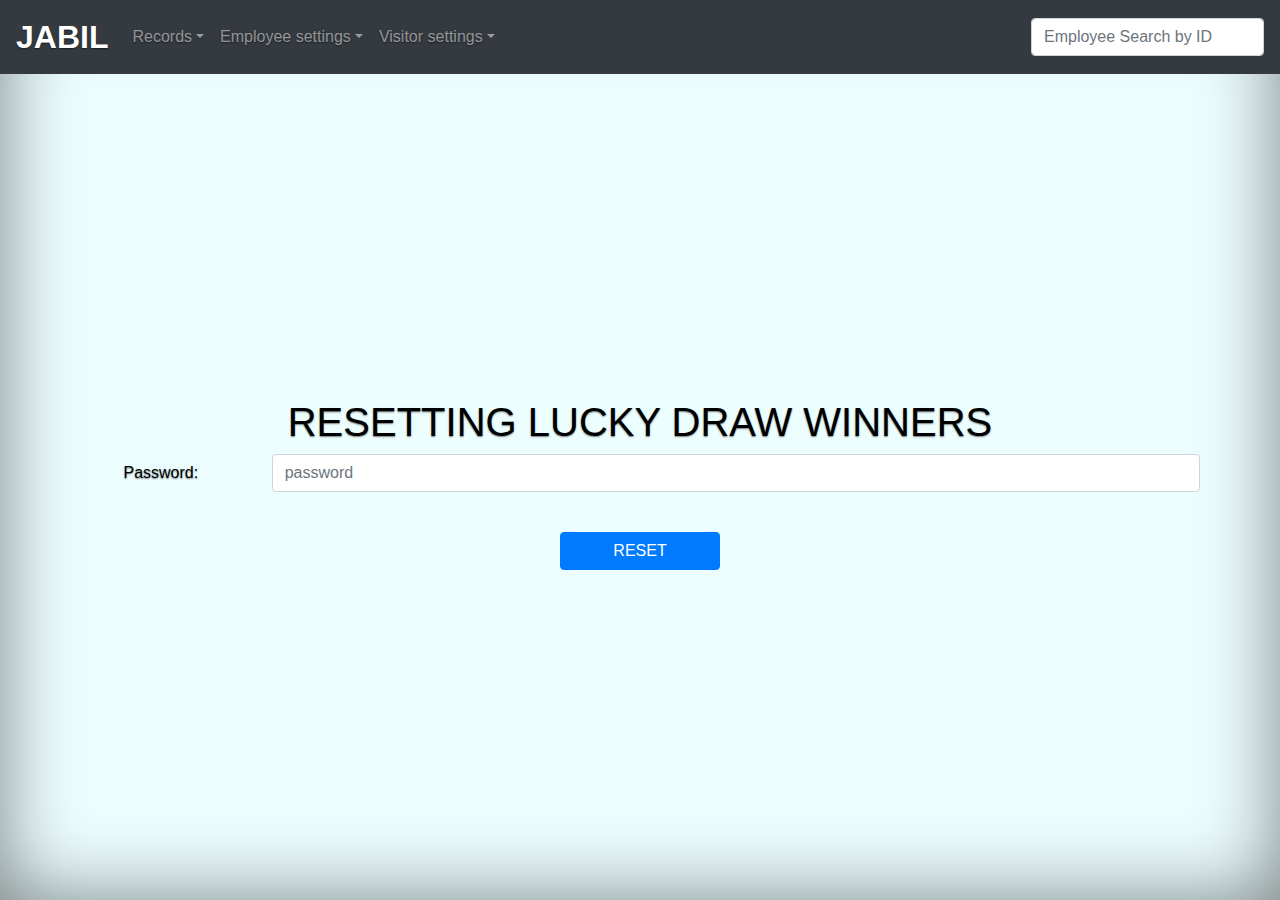
<file: resetdraw.html>
<!doctype html>
<html lang="en">
   <head>
      <meta charset="utf-8">
      <meta name="viewport" content="width=device-width, initial-scale=1, shrink-to-fit=no">
      <meta name="description" content="Jabil GBC access card record">
      <link rel="icon" href="jabil.png">
      <title>Jabil GBC RESET STATUS</title>
      <!-- Bootstrap core CSS -->
      <link href="css/bootstrap.min.css" rel="stylesheet">
      <!-- Custom styles for this template -->
      <link href="cover.css" rel="stylesheet">
   </head>
   <body class="text-center">
      <div class="cover-container d-flex w-100 h-100 p-2 mx-auto flex-column">
         <header class="masthead mb-auto">
            <div class="inner">
               <nav class="navbar navbar-expand-lg navbar-dark fixed-top bg-dark">
               <a class="navbar-brand font-weight-bold"" href="index.html">JABIL</a>
              <button class="navbar-toggler" type="button" data-toggle="collapse" data-target="#navbarsExample05" aria-controls="navbarsExample05" aria-expanded="false" aria-label="Toggle navigation">
                <span class="navbar-toggler-icon"></span>
              </button>

              <div class="collapse navbar-collapse" id="navbarsExample05">
                <ul class="navbar-nav mr-auto">
                  <li class="nav-item dropdown">
                    <a class="nav-link dropdown-toggle" id="dropdown05" data-toggle="dropdown" aria-haspopup="true" aria-expanded="false">Records</a>
                    <div class="dropdown-menu" aria-labelledby="dropdown05">
                      <a class="dropdown-item" href="parkingwinners.php">Parking Winners</a>
                      <a class="dropdown-item" href="displayvisitors.php">Visitors</a>
                      <a class="dropdown-item" href="specialN.php">Special Need</a> 
                    </div>
                  </li>
                  <li class="nav-item dropdown">
                    <a class="nav-link dropdown-toggle" id="dropdown05" data-toggle="dropdown" aria-haspopup="true" aria-expanded="false">Employee settings</a>
                    <div class="dropdown-menu" aria-labelledby="dropdown05">
                      <a class="dropdown-item" href="resetdraw.html">Reset status</a>
                      <a class="dropdown-item" href="changestatus.html">Change status</a>
                    </div>
                  </li>
                  <li class="nav-item dropdown">
                    <a class="nav-link dropdown-toggle" id="dropdown05" data-toggle="dropdown" aria-haspopup="true" aria-expanded="false">Visitor settings</a>
                    <div class="dropdown-menu" aria-labelledby="dropdown05">
                      <a class="dropdown-item" href="assignserial.html">Assign Serial</a>
                      <a class="dropdown-item" href="showserial.php">Show Serial</a>
                    </div>
                  </li>

                </ul>
                <form class="form-inline my-2 my-md-0" action="employeesearch.php" method="POST">
                     <input type="number" class="form-control" name="id" id="inputID" placeholder="Employee Search by ID">
                </form>
              </div>
            </nav>
            </div>
            <hr style="height:35px">
         </header>
         <main role="main" class="inner cover">
            <h1 class="cover-heading">RESETTING LUCKY DRAW WINNERS</h1>
            <form id="formcontainer" action="resetdraw.php" method="POST">
               <div class="form-group row">
                  <label for="inputpassword" class="col-sm-2 col-form-label">Password:</label>
                  <div class="col-sm-10">
                     <input type="text" class="form-control" name="password" id="inputpassword" placeholder="password" required>
                  </div>
               </div>
               <br>
               <div>
                  <input type="submit" class="btn btn-primary"  value="RESET">
               </div>
            </form>
         </main>
         <footer class="mastfoot mt-auto">
         </footer>
      </div>
      <!-- Bootstrap core JavaScript
         ================================================== -->
      <!-- Placed at the end of the document so the pages load faster -->
      <script src="https://code.jquery.com/jquery-3.3.1.slim.min.js" integrity="sha384-q8i/X+965DzO0rT7abK41JStQIAqVgRVzpbzo5smXKp4YfRvH+8abtTE1Pi6jizo" crossorigin="anonymous"></script>
      <script>window.jQuery || document.write('<script src="../../assets/js/vendor/jquery-slim.min.js"><\/script>')</script>
      <script src="js/bootstrap.min.js"></script>
   </body>
</html>
</file>
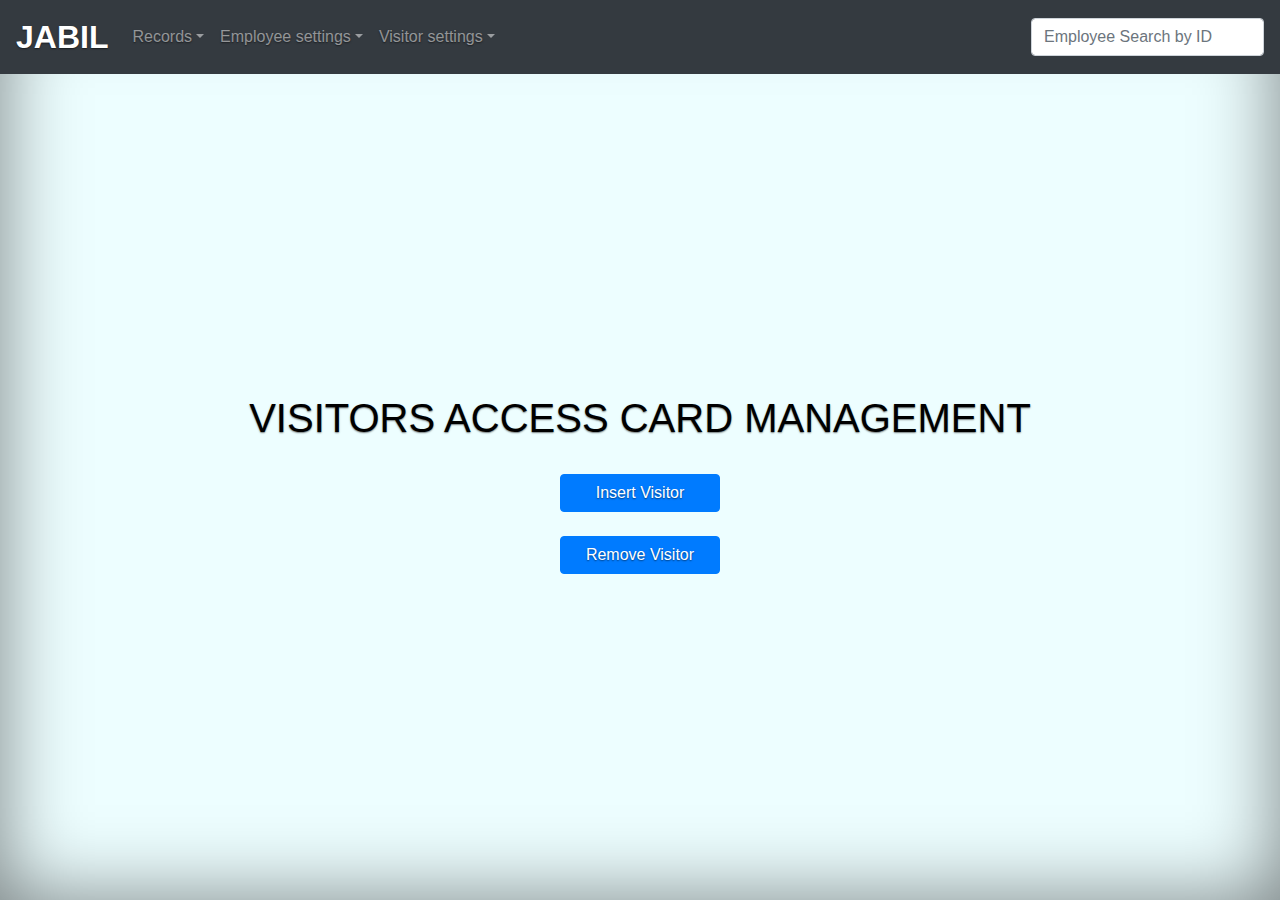
<file: visitor.html>
<!doctype html>
<html lang="en">
   <head>
      <meta charset="utf-8">
      <meta name="viewport" content="width=device-width, initial-scale=1, shrink-to-fit=no">
      <meta name="description" content="Jabil GBC access card record">
      <link rel="icon" href="jabil.png">
      <title>Jabil GBC VISITORS SETTINGS</title>
      <!-- Bootstrap core CSS -->
      <link href="css/bootstrap.min.css" rel="stylesheet">
      <!-- Custom styles for this template -->
      <link href="cover.css" rel="stylesheet">
   </head>
   <body class="text-center">
      <div class="cover-container d-flex w-100 h-100 p-2 mx-auto flex-column">
         <header class="masthead mb-auto">
            <div class="inner">
               <nav class="navbar navbar-expand-lg navbar-dark fixed-top bg-dark">
               <a class="navbar-brand font-weight-bold"" href="index.html">JABIL</a>
              <button class="navbar-toggler" type="button" data-toggle="collapse" data-target="#navbarsExample05" aria-controls="navbarsExample05" aria-expanded="false" aria-label="Toggle navigation">
                <span class="navbar-toggler-icon"></span>
              </button>

              <div class="collapse navbar-collapse" id="navbarsExample05">
                <ul class="navbar-nav mr-auto">
                  <li class="nav-item dropdown">
                    <a class="nav-link dropdown-toggle"  id="dropdown05" data-toggle="dropdown" aria-haspopup="true" aria-expanded="false">Records</a>
                    <div class="dropdown-menu" aria-labelledby="dropdown05">
                      <a class="dropdown-item" href="parkingwinners.php">Parking Winners</a>
                      <a class="dropdown-item" href="displayvisitors.php">Visitors</a>
                      <a class="dropdown-item" href="specialN.php">Special Need</a> 
                    </div>
                  </li>
                  <li class="nav-item dropdown">
                    <a class="nav-link dropdown-toggle"  id="dropdown05" data-toggle="dropdown" aria-haspopup="true" aria-expanded="false">Employee settings</a>
                    <div class="dropdown-menu" aria-labelledby="dropdown05">
                      <a class="dropdown-item" href="resetdraw.html">Reset status</a>
                      <a class="dropdown-item" href="changestatus.html">Change status</a>
                    </div>
                  </li>
                  <li class="nav-item dropdown">
                    <a class="nav-link dropdown-toggle" id="dropdown05" data-toggle="dropdown" aria-haspopup="true" aria-expanded="false">Visitor settings</a>
                    <div class="dropdown-menu" aria-labelledby="dropdown05">
                      <a class="dropdown-item" href="assignserial.html">Assign Serial</a>
                      <a class="dropdown-item" href="showserial.php">Show Serial</a>
                    </div>
                  </li>

                </ul>
                <form class="form-inline my-2 my-md-0" action="employeesearch.php" method="POST">
                     <input type="number" class="form-control" name="id" id="inputID" placeholder="Employee Search by ID">
                </form>
              </div>
            </nav>
            </div>
            <hr style="height:35px">
         </header>
         <main role="main" class="inner cover">
            <h1 class="cover-heading">VISITORS ACCESS CARD MANAGEMENT</h1>
            <br>
            <div>
               <a class="btn btn-primary" href="visitorinsert.html" role="button">Insert Visitor</a>
            </div>
            <div>
               <br>
               <a class="btn btn-primary" href="removevisitor.html" role="button">Remove Visitor</a>
            </div>
         </main>
         <footer class="mastfoot mt-auto">
         </footer>
      </div>
      <!-- Bootstrap core JavaScript
         ================================================== -->
      <!-- Placed at the end of the document so the pages load faster -->
      <script src="https://code.jquery.com/jquery-3.3.1.slim.min.js" integrity="sha384-q8i/X+965DzO0rT7abK41JStQIAqVgRVzpbzo5smXKp4YfRvH+8abtTE1Pi6jizo" crossorigin="anonymous"></script>
      <script>window.jQuery || document.write('<script src="../../assets/js/vendor/jquery-slim.min.js"><\/script>')</script>
      <script src="js/bootstrap.min.js"></script>
   </body>
</html>
</file>
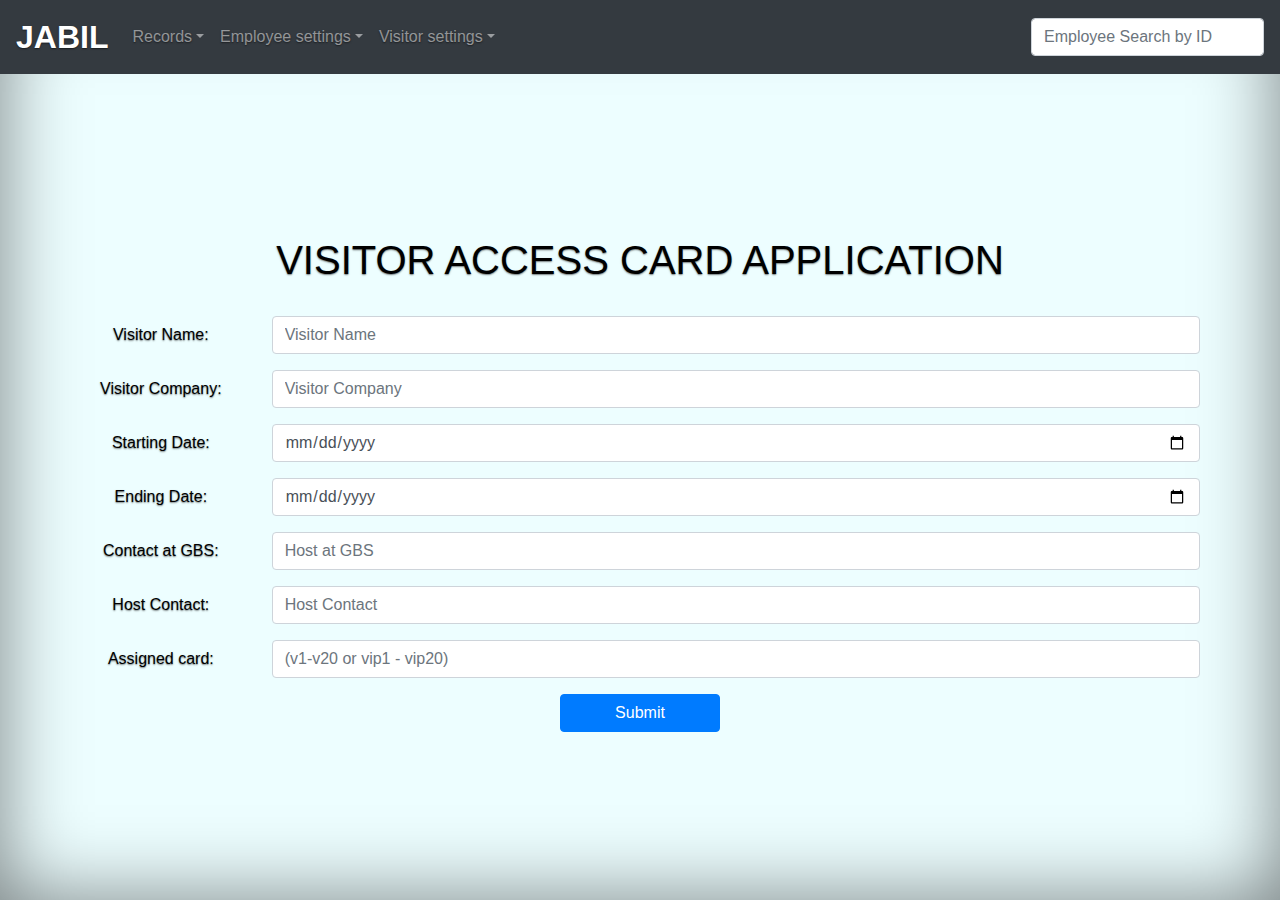
<file: visitorinsert.html>
<!doctype html>
<html lang="en">
   <head>
      <meta charset="utf-8">
      <meta name="viewport" content="width=device-width, initial-scale=1, shrink-to-fit=no">
      <meta name="description" content="Jabil GBC access card record">
      <link rel="icon" href="jabil.png">
      <title>ADDING VISITORS</title>
      <!-- Bootstrap core CSS -->
      <link href="css/bootstrap.min.css" rel="stylesheet">
      <!-- Custom styles for this template -->
      <link href="cover.css" rel="stylesheet">
   </head>
   <body class="text-center">
      <div class="cover-container d-flex w-100 h-100 p-2 mx-auto flex-column">
         <header class="masthead mb-auto">
            <div class="inner">
               <nav class="navbar navbar-expand-lg navbar-dark fixed-top bg-dark">
               <a class="navbar-brand font-weight-bold"" href="index.html">JABIL</a>
              <button class="navbar-toggler" type="button" data-toggle="collapse" data-target="#navbarsExample05" aria-controls="navbarsExample05" aria-expanded="false" aria-label="Toggle navigation">
                <span class="navbar-toggler-icon"></span>
              </button>

              <div class="collapse navbar-collapse" id="navbarsExample05">
                <ul class="navbar-nav mr-auto">
                  <li class="nav-item dropdown">
                    <a class="nav-link dropdown-toggle" id="dropdown05" data-toggle="dropdown" aria-haspopup="true" aria-expanded="false">Records</a>
                    <div class="dropdown-menu" aria-labelledby="dropdown05">
                      <a class="dropdown-item" href="parkingwinners.php">Parking Winners</a>
                      <a class="dropdown-item" href="displayvisitors.php">Visitors</a>
                      <a class="dropdown-item" href="specialN.php">Special Need</a> 
                    </div>
                  </li>
                  <li class="nav-item dropdown">
                    <a class="nav-link dropdown-toggle"  id="dropdown05" data-toggle="dropdown" aria-haspopup="true" aria-expanded="false">Employee settings</a>
                    <div class="dropdown-menu" aria-labelledby="dropdown05">
                      <a class="dropdown-item" href="resetdraw.html">Reset status</a>
                      <a class="dropdown-item" href="changestatus.html">Change status</a>
                    </div>
                  </li>
                  <li class="nav-item dropdown">
                    <a class="nav-link dropdown-toggle"  id="dropdown05" data-toggle="dropdown" aria-haspopup="true" aria-expanded="false">Visitor settings</a>
                    <div class="dropdown-menu" aria-labelledby="dropdown05">
                      <a class="dropdown-item" href="assignserial.html">Assign Serial</a>
                      <a class="dropdown-item" href="showserial.php">Show Serial</a>
                    </div>
                  </li>

                </ul>
                <form class="form-inline my-2 my-md-0" action="employeesearch.php" method="POST">
                     <input type="number" class="form-control" name="id" id="inputID" placeholder="Employee Search by ID">
                </form>
              </div>
            </nav>
            </div>
            <hr style="height:35px">
         </header>
         <main role="main" class="inner-cover">
            <h1 class="cover-heading">VISITOR ACCESS CARD APPLICATION</h1>
            <br>
            <form id="formcontainer" action='visitorinsert.php' method='post'>
               <div class="form-group row">
                  <label for="inputName" class="col-sm-2 col-form-label">Visitor Name:</label>
                  <div class="col-sm-10">
                     <input type="name" class="form-control" name="name" id="inputName" placeholder="Visitor Name" required>
                  </div>
               </div>
               <div class="form-group row">
                  <label for="inputCompany" class="col-sm-2 col-form-label">Visitor Company:</label>
                  <div class="col-sm-10">
                     <input type="text" class="form-control" name="company" id="inputCompany" placeholder="Visitor Company" required>
                  </div>
               </div>
               <div class="form-group row">
                  <label for="inputStartingDate" class="col-sm-2 col-form-label">Starting Date:</label>
                  <div class="col-sm-10">
                     <input type="date" class="form-control" name="sdate" id="inputStartingDate" placeholder="Starting date" required>
                  </div>
               </div>
               <div class="form-group row">
                  <label for="inputEndingDate" class="col-sm-2 col-form-label">Ending Date:</label>
                  <div class="col-sm-10">
                     <input type="date" class="form-control" name="edate"  id="inputendinggDate" placeholder="Ending date" required>
                  </div>
               </div>
               <div class="form-group row">
                  <label for="inputContact" class="col-sm-2 col-form-label">Contact at GBS:</label>
                  <div class="col-sm-10">
                     <input type="name" class="form-control" name="contactname" id="inputContact" placeholder="Host at GBS" required>
                  </div>
               </div>
               <div class="form-group row">
                  <label for="inputHostContact" class="col-sm-2 col-form-label">Host Contact:</label>
                  <div class="col-sm-10">
                     <input type="text" class="form-control" name="hostcontact" id="inputHostContact" placeholder="Host Contact" required>
                  </div>
               </div>
               <div class="form-group row">
                  <label for="accesscardNumber" class="col-sm-2 col-form-label">Assigned card:</label>
                  <div class="col-sm-10">
                     <input type="name" class="form-control" name="accesscard" id="accesscard" placeholder="(v1-v20 or vip1 - vip20)" required>
                  </div>
               </div>
               <div>
                  <input type="submit" class="btn btn-primary"  value="Submit">
               </div>
            </form>
         </main>
         <footer class="mastfoot mt-auto">
         </footer>
      </div>
      <!-- Bootstrap core JavaScript
         ================================================== -->
      <!-- Placed at the end of the document so the pages load faster -->
      <script src="https://code.jquery.com/jquery-3.3.1.slim.min.js" integrity="sha384-q8i/X+965DzO0rT7abK41JStQIAqVgRVzpbzo5smXKp4YfRvH+8abtTE1Pi6jizo" crossorigin="anonymous"></script>
      <script>window.jQuery || document.write('<script src="../../assets/js/vendor/jquery-slim.min.js"><\/script>')</script>
      <script src="js/bootstrap.min.js"></script>
   </body>
</html>
</file>
<file: cover.css>
/*
 * Base structure
 */

html,
body {
  height: 100%;
  background-color: #EDFEFF;
}

body {
  display: -ms-flexbox;
  display: flex;
  color: black;
  text-shadow: 0 .05rem .1rem rgba(0, 0, 0, .5);
  box-shadow: inset 0 0 5rem rgba(0, 0, 0, .5);
  max-width: 100em;
}

label {
  width: auto;
}
.btn {
  width: 10em;
}

.lead {
  font-size: 2em;
}

#formcontainer {
  max-width: 70em;
  margin: auto;
}

/*
 * Header
 */
.masthead {
  margin-bottom: 2rem;
}

.navbar-brand {
  margin-bottom: 0;
  font-size: 2em;
}

@media (min-width: 48em) {
  .nav-masthead {
    float: right;
  }
}
/*
 * Cover
 */
.cover {
  padding: 0 1.5rem;
}
.cover .btn-lg {
  padding: .75rem 1.25rem;
  font-weight: 700;
}

.text-container {
  max-width: 70em;
}

/*
 * Footer
 */
.mastfoot {
  color: rgba(255, 255, 255, .5);
}
</file>
<file: signin.css>
html,
body {
  height: 100%;
}

body {
  display: -ms-flexbox;
  display: flex;
  -ms-flex-align: center;
  align-items: center;
  padding-top: 40px;
  padding-bottom: 40px;
  background-color: #f5f5f5;
}
.h1-color{
  color:#22F9F9;
}
.form-signin {
  width: 100%;
  max-width: 330px;
  padding: 15px;
  margin: auto;
}
.form-signin .checkbox {
  font-weight: 400;
}
.form-signin .form-control {
  position: relative;
  box-sizing: border-box;
  height: auto;
  padding: 10px;
  font-size: 16px;
}
.form-signin .form-control:focus {
  z-index: 2;
}
.form-signin input[type="email"] {
  margin-bottom: -1px;
  border-bottom-right-radius: 0;
  border-bottom-left-radius: 0;
}
.form-signin input[type="password"] {
  margin-bottom: 10px;
  border-top-left-radius: 0;
  border-top-right-radius: 0;
}
</file>
